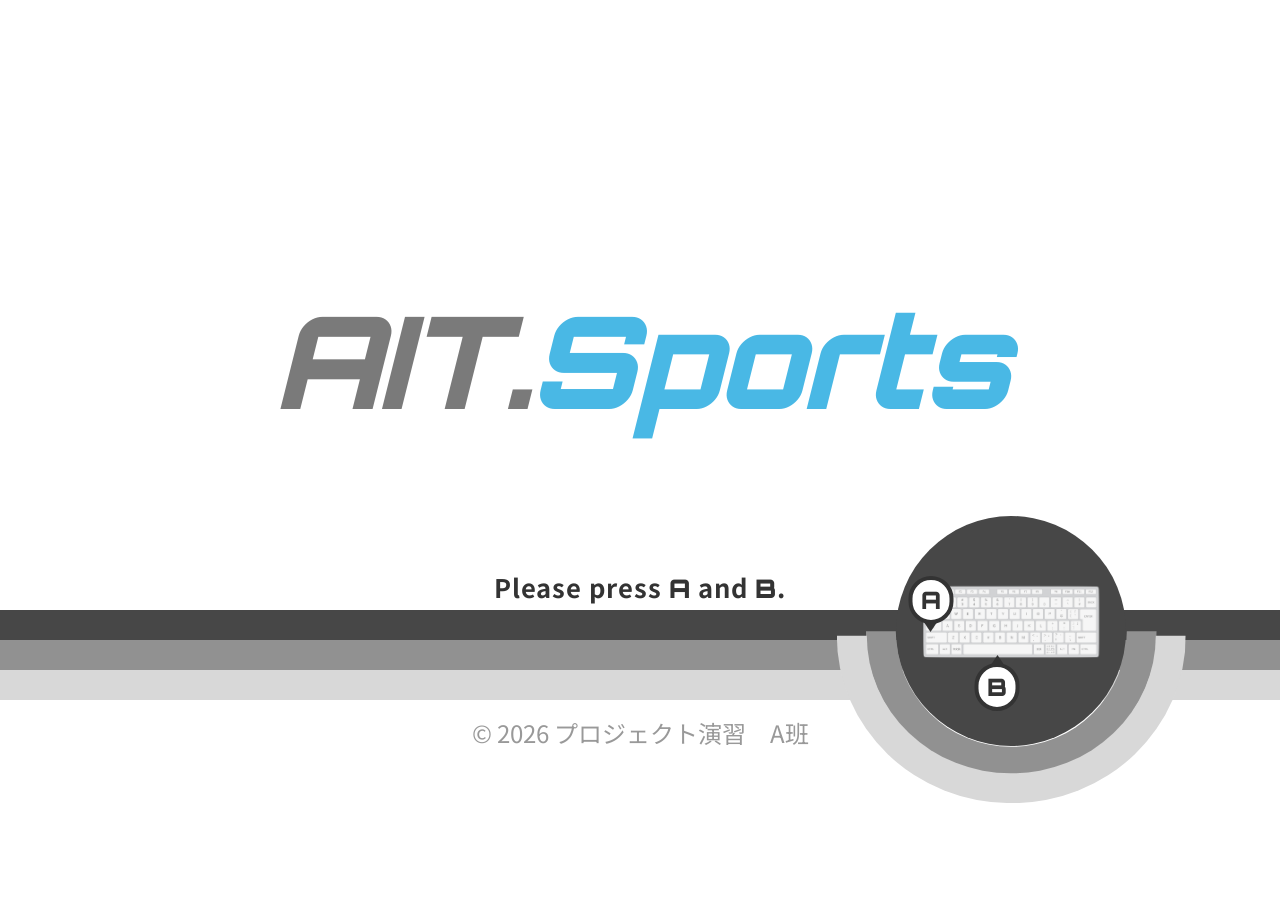
<file: Title/index.html>
<!DOCTYPE html>
<html lang="ja">
<head>
  <meta charset="UTF-8">
  <meta name="viewport" content="width=device-width, initial-scale=1.0">
  <title>AIT.Sports</title>
  <link rel="stylesheet" href="title.css">
</head>
<body>
  <div class="title-screen">

    <!-- ロゴ -->
    <div class="logo">
      <span class="logo-ait">AIT.</span><span class="logo-sports">Sports</span>
    </div>

        <!-- プロンプトテキスト -->
    <p class="prompt-text">Please press <strong>A</strong> and <strong>B</strong>.</p>

    <!-- 3本線 + コントローラー円 エリア -->
    <div class="bottom-bar">

      <!-- 3本線 -->
      <div class="lines-wrap">　
        <div class="line line-1"></div>
        <div class="line line-2" id="line2"></div>
        <div class="line line-3" id="line3"></div>
      </div>

      <!-- コントローラー円 -->
      <div class="ctrl-circle" id="ctrlCircle">
        <!-- キーボード画像（background-transparentで入れ替え可） -->
        <img class="keyboard-img" src="../img/keyboard.png" alt="keyboard"
             onerror="this.style.display='none'">

        <!-- Aの吹き出し -->
        <div class="bubble bubble-a" id="bubbleA">
          <span class="bubble-label">A</span>
          <div class="bubble-tail tail-a"></div>
        </div>

        <!-- Bの吹き出し -->
        <div class="bubble bubble-b" id="bubbleB">
          <span class="bubble-label">B</span>
          <div class="bubble-tail tail-b"></div>
        </div>

      </div>
    </div>



    <!-- フッター -->
    <div class="footer">© 2026 プロジェクト演習　A班</div>

  </div>

  <script src="title.js"></script>
</body>
</html>
</file>
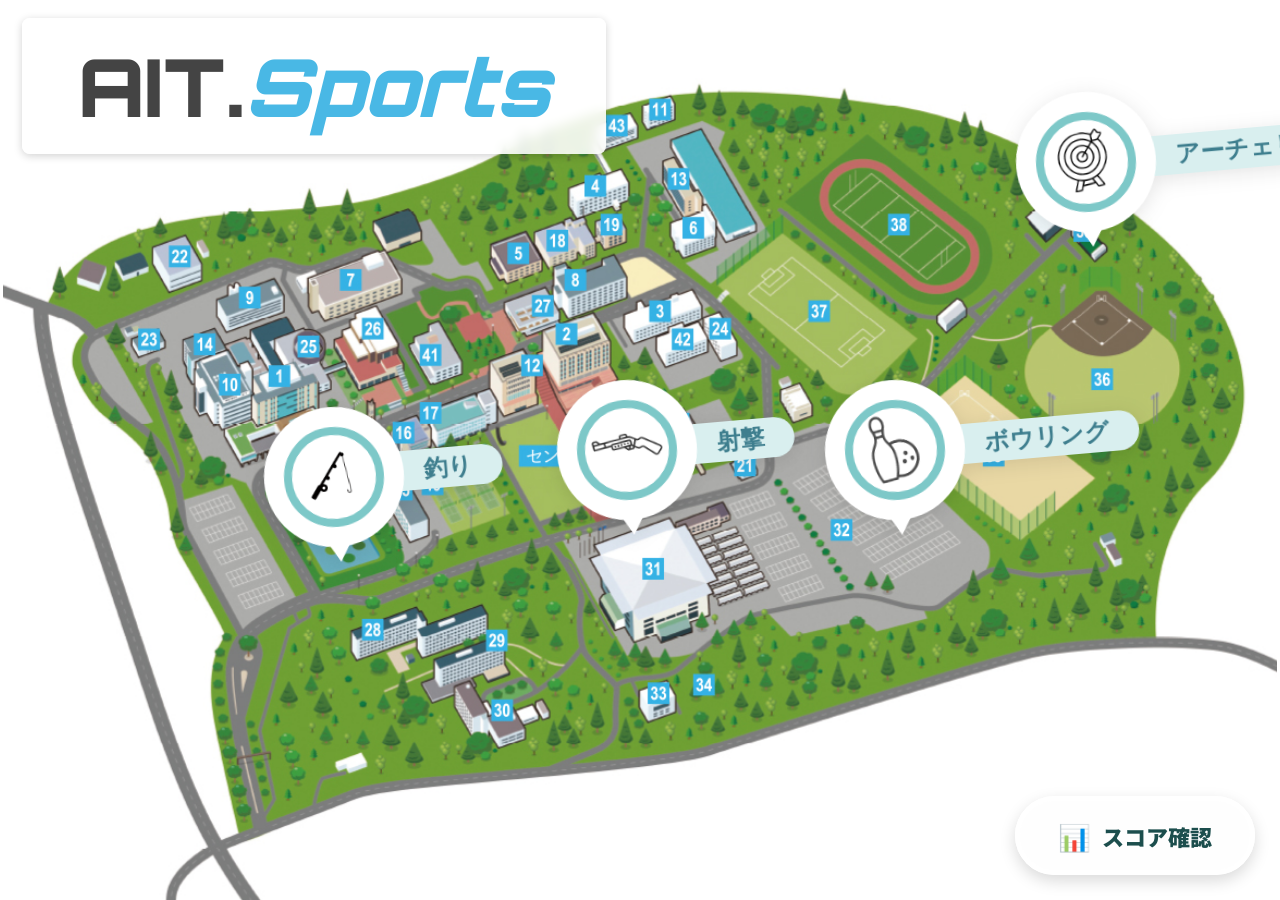
<file: Home/home.html>
<!DOCTYPE html>
<html lang="ja">
<head>
  <meta charset="UTF-8">
  <meta name="viewport" content="width=device-width, initial-scale=1.0">
  <title>AIT.Sports – ホーム</title>
  <link rel="stylesheet" href="home.css">
</head>
<body>

<div class="home-screen">

  <a class="home-logo" href="../Title/index.html" aria-label="タイトルへ戻る">
    <span class="logo-ait">AIT.</span><span class="logo-sports">Sports</span>
  </a>

  <div class="map-container" id="mapContainer">

    <img class="map-bg" src="../img/map_bg.png" alt="Campus Map"
         onerror="this.style.display='none'; document.getElementById('mapContainer').classList.add('no-image')">

    <a class="callout" href="../Fishing/src/index.html"
       style="--x: 26%; --y: 53%;"
       data-sport="fishing">
      <div class="callout__bubble">
        <div class="callout__icon">
          <img src="../img/icon_fishing.png" alt="釣り"
               onerror="this.outerHTML='<span class=\'icon-emoji\'>🎣</span>'">
        </div>
        <div class="callout__label">釣り</div>
      </div>
    </a>

    <a class="callout" href="../Shooting/index.html"
       style="--x: 49%; --y: 50%;"
       data-sport="shooting">
      <div class="callout__bubble">
        <div class="callout__icon">
          <img src="../img/icon_shooting.png" alt="射的"
               onerror="this.outerHTML='<span class=\'icon-emoji\'>🔫</span>'">
        </div>
        <div class="callout__label">射撃</div>
      </div>
    </a>

    <a class="callout" href="../Bowling/index.html"
       style="--x: 70%; --y: 50%;"
       data-sport="bowling">
      <div class="callout__bubble">
        <div class="callout__icon">
          <img src="../img/icon_bowling.png" alt="ボウリング"
               onerror="this.outerHTML='<span class=\'icon-emoji\'>🎳</span>'">
        </div>
        <div class="callout__label">ボウリング</div>
      </div>
    </a>

    <a class="callout" href="../Archery/index.html"
       style="--x: 85%; --y: 18%;"
       data-sport="archery">
      <div class="callout__bubble">
        <div class="callout__icon">
          <img src="../img/icon_archery.png" alt="アーチェリー"
               onerror="this.outerHTML='<span class=\'icon-emoji\'>🏹</span>'">
        </div>
        <div class="callout__label">アーチェリー</div>
      </div>
    </a>

  </div><button class="wii-score-btn" onclick="openScoreModal()">
    <span class="wii-score-icon">📊</span>
    <span class="wii-score-label">スコア確認</span>
  </button>

  <div id="scoreModal" class="wii-modal">
    <div class="wii-modal-box">
      <div class="wii-modal-header">
        <h2>🏆 ユーザー別ランク一覧</h2>
      </div>
      
      <div class="wii-modal-body" id="scoreModalBody">
        </div>
      
      <div class="wii-modal-footer">
        <button class="wii-modal-close-btn" onclick="closeScoreModal()">閉じる</button>
      </div>
    </div>
  </div>

</div><script src="home.js"></script>
</body>
</html>
</file>
<file: Title/title.css>
/* ===== title.css ===== */
@import url('https://fonts.googleapis.com/css2?family=Orbitron:wght@900&family=Noto+Sans+JP:wght@700&display=swap');

:root {
  --sky:     #49b8e5;
  --orange:  #f5a623;
  --line1:   #474747;   /* 1本目：薄グレー */
  --line2:   #919191;   /* 2本目：中グレー（A押下でオレンジ） */
  --line3:   #d8d8d8;   /* 3本目：やや薄グレー（B押下で水色） */
  --circle-border: #888888; /* 円枠の初期色 */
  --white:   #ffffff;
}

*, *::before, *::after { box-sizing: border-box; margin: 0; padding: 0; }

html, body {
  width: 100%; height: 100%;
  overflow: hidden;
  background: #fff;
  font-family: 'Noto Sans JP', sans-serif;
}

/* ════════════════════════
   画面全体
════════════════════════ */
.title-screen {
  position: relative;
  width: 100vw; height: 100vh;
  display: flex;
  flex-direction: column;
  align-items: center;
  justify-content: center;
  background: #ffffff;
}

/* ════════════════════════
   ロゴ
════════════════════════ */
.logo {
  font-family: 'Orbitron', sans-serif;
  font-size: clamp(3rem, 10vw, 17rem);
  font-weight: 900;
  font-style: italic;
  letter-spacing: -2px;
  line-height: 1;
  margin-bottom: 6vh;
  animation: logoIn .8s cubic-bezier(.22,1,.36,1) both;
}
.logo-ait    { color: #7a7a7a; }
.logo-sports { color: var(--sky); }

@keyframes logoIn {
  from { opacity: 0; transform: translateY(-24px); }
  to   { opacity: 1; transform: translateY(0); }
}

/* ════════════════════════
   3本線 ＋ 円のラッパー
════════════════════════ */
.bottom-bar {
  position: absolute; 
  bottom: 200px;
  width: 100%;
  display: flex;
  flex-direction: column;
  align-items: center;
}

/* ── 3本線 ── */
.lines-wrap {
  width: 100%;
  display: flex;
  flex-direction: column;
  gap: 0;
  position: relative;
  z-index: 1;
}

.line { 
  width: 100%;
  height: 32px;
  min-height: 30px;
  transition: background .2s; 
}

/* 初期状態：3本とも別グレー */
.line-1 { height: 6px;  background: var(--line1); }
.line-2 { height: 10px; background: var(--line2); }
.line-3 { height: 6px;  background: var(--line3); }

/* A押下 → 2本目オレンジ */
.line-2.key-a { background: var(--orange); }
/* B押下 → 3本目水色 */
.line-3.key-b { background: var(--sky); }

/* ── コントローラー円 ── */
.ctrl-circle {
  position: absolute;
  top: -70px;
  right: 12%;
  width: clamp(140px, 18vw, 250px);
  aspect-ratio: 1;
  border-radius: 50%;
  background: var(--line1);
  border: none;
  display: flex;
  align-items: center;
  justify-content: center;
  overflow: visible;
  z-index: 3;
}

/* 円周の半円ライン（参考画像のオレンジ/水色） */
.ctrl-circle::before,
.ctrl-circle::after {
  content: '';
  position: absolute;
  left: 50%;
  top: 50%;
  transform: translate(-50%, -50%);
  border-radius: 50%;
  pointer-events: none;
  z-index: 0;
}

.ctrl-circle::before {
  width: calc(100% + 60px);
  height: calc(100% + 60px);
  border: 30px solid var(--line2);
  border-top-color: transparent;
  clip-path: inset(50% -20% -20% -20%);
  border-left-color: var(--line2);
  border-right-color: var(--line2);
  border-bottom-color: var(--line2);
}

.ctrl-circle::after {
  width: calc(100% + 118px);
  height: calc(100% + 105px);
  top: 52%;
  border: 30px solid var(--line3);
  border-top-color: transparent;
  clip-path: inset(50% -26% -26% -26%);
  border-left-color: var(--line3);
  border-right-color: var(--line3);
  border-bottom-color: var(--line3);
}

.ctrl-circle.key-a::before {
  border-left-color: var(--orange);
  border-right-color: var(--orange);
  border-bottom-color: var(--orange);
}

.ctrl-circle.key-b::after {
  border-left-color: var(--sky);
  border-right-color: var(--sky);
  border-bottom-color: var(--sky);
}

/* ── キーボード画像 ── */
.keyboard-img {
  position: absolute;
  top: 46%;
  left: 50%;
  transform: translate(-50%, -50%);
  width: 78%;
  height: auto;
  object-fit: contain;
  pointer-events: none;
  user-select: none;
  z-index: 2;
}

/* ════════════════════════
   吹き出し（共通）
   初期：白背景＋黒文字
   押下：黒背景＋白文字
════════════════════════ */
.bubble {
  position: absolute;
  background: #ffffff;
  border: 4px solid #333333;
  border-radius: 24px;
  padding: 8px 8px;
  display: flex;
  align-items: center;
  justify-content: center;
  transition: background .15s, border-color .15s;
  min-width: 45px;
  z-index: 5;
}

.bubble-label {
  font-family: 'Orbitron', sans-serif;
  font-size: clamp(.9rem, 2.5vw, 1.5rem);
  font-weight: 900;
  color: #333333;
  transition: color .15s;
  line-height: 1;
}

/* ── Aの吹き出し：左上配置 ── */
.bubble-a {
  top: 47%;
  left: 15%;
  transform: translate(-50%, -100%);
}

/* ── Bの吹き出し：右下配置 ── */
.bubble-b {
  bottom: 36%;
  right: 56%;
  transform: translate(50%, 100%);
}

/* 吹き出しの尻尾（A：下向き） */
.bubble-a::after {
  content: '';
  position: absolute;
  bottom: -12px; left: 50%;
  transform: translateX(-50%);
  border-left: 8px solid transparent;
  border-right: 8px solid transparent;
  border-top: 12px solid #333333;
  transition: border-top-color .15s;
}

/* 吹き出しの尻尾（B：上向き） */
.bubble-b::after {
  content: '';
  position: absolute;
  top: -12px; left: 50%;
  transform: translateX(-50%);
  border-left: 8px solid transparent;
  border-right: 8px solid transparent;
  border-bottom: 12px solid #333333;
  transition: border-bottom-color .15s;
}


/* ── A押下：Aの吹き出し → 黒背景＋白文字 ── */
.bubble-a.key-a               { background: #333333; border-color: #ffffff; }
.bubble-a.key-a .bubble-label { color: #ffffff; }
.bubble-a.key-a::after        { border-top-color: #ffffff;  }


/* ── B押下：Bの吹き出し → 黒背景＋白文字 ── */
.bubble-b.key-b               { background: #333333; border-color: #ffffff; }
.bubble-b.key-b .bubble-label { color: #ffffff; }
.bubble-b.key-b::after        { border-bottom-color: #ffffff; }

/* ════════════════════════
   プロンプトテキスト
════════════════════════ */
.prompt-text {
  margin-top: 10vh;
  font-size: clamp(.9rem, 2vw, 12rem);
  font-weight: 700;
  color: #333;
  letter-spacing: .04em;
}
.prompt-text strong {
  font-family: 'Orbitron', sans-serif;
  font-weight: 900;
}

/* ════════════════════════
   フッター
════════════════════════ */
.footer {
  position: absolute;
  bottom: 150px;
  left: 50%;
  transform: translateX(-50%);
  font-size: 24px;
  color: #999;
  white-space: nowrap;
}

/* ════════════════════════
   遷移フラッシュ
════════════════════════ */
.flash-out { animation: flashOut .45s forwards; }
@keyframes flashOut {
  0%   { opacity: 1; filter: brightness(1); }
  100% { opacity: 0; filter: brightness(1); }
}
</file>
<file: Home/home.css>
/* ===== home.css ===== */
@import url('https://fonts.googleapis.com/css2?family=Orbitron:wght@700;900&family=Noto+Sans+JP:wght@400;700;900&display=swap');

:root {
  --sky: #49b8e5;
  --sky-dark: #2a9bc7;
  --white: #fff;
  --dark: #2c3e50;
  --shadow-sm: 0 2px 8px rgba(0,0,0,.18);
  --shadow-md: 0 4px 20px rgba(0,0,0,.22);
  --callout-w: clamp(80px, 12vw, 120px);
  --bubble-r: 14px;
  --wii-dark-teal: #1c4e4d;
  --wii-light-teal: #d6f7f4;
}

*, *::before, *::after { box-sizing: border-box; margin: 0; padding: 0; }

html, body {
  width: 100%; height: 100%;
  overflow: hidden;
  background: #3a7d44;
  font-family: 'Noto Sans JP', sans-serif;
}

/* ── Full screen wrapper ── */
.home-screen {
  position: relative;
  width: 100vw; height: 100vh;
  display: flex;
  align-items: stretch;
}

/* ── AIT.Sports badge ── */
.home-logo {
  position: absolute;
  top: 1.1rem; left: 1.4rem;
  z-index: 20;
  display: inline-block;
  font-family: 'Orbitron', sans-serif;
  font-size: clamp(5rem, 2.5vw, 7rem);
  font-weight: 900;
  background: rgba(255,255,255,.88);
  backdrop-filter: blur(6px);
  padding: .35em .7em;
  border-radius: 8px;
  box-shadow: var(--shadow-sm);
  line-height: 1;
  text-decoration: none;
  cursor: pointer;
}

.home-logo .logo-ait    { color: #444; }
.home-logo .logo-sports { color: var(--sky); font-style: italic; }

/* ═══════════════════════════════════
   MAP CONTAINER
════════════════════════════════════ */
.map-container {
  position: relative;
  width: 100%;
  height: 100%;
  overflow: hidden;
}

.map-bg {
  width: 100%;
  height: 100%;
  object-fit: contain;
  background-color: #ffffff;
  object-position: center center;
  display: block;
  user-select: none;
  -webkit-user-drag: none;
}

.map-container.no-image {
  background: linear-gradient(145deg, #4a9e5c 0%, #3a7d44 40%, #5ab068 70%, #2d6b38 100%);
}

/* ═══════════════════════════════════
   CALLOUT TEMPLATE
════════════════════════════════════ */
.callout {
  position: absolute;
  top: var(--y);
  left: var(--x);
  top: calc(var(--map-top, 0px) + var(--map-height, 100%) * var(--y-num, 0.5));
  left: calc(var(--map-left, 0px) + var(--map-width, 100%) * var(--x-num, 0.5));
  transform: translate(-50%, -50%) rotate(-5deg);
  text-decoration: none;
  display: flex;
  align-items: center;
  filter: drop-shadow(0 4px 10px rgba(0,0,0,0.1));
  transition: transform 0.25s ease, filter 0.25s ease;
  z-index: 10;
}

.callout__bubble {
  position: relative;
  width: 140px; 
  height: 140px;
  background: #ffffff;
  border-radius: 50%;
  display: flex;
  align-items: center;
  justify-content: center;
  flex-shrink: 0;
}

.callout__bubble::after {
  content: '';
  position: absolute;
  bottom: -15px;
  left: 50%;
  transform: translateX(-50%);
  border-left: 15px solid transparent;
  border-right: 15px solid transparent;
  border-top: 25px solid #ffffff;
}

.callout__icon {
  width: 100px;
  height: 100px;
  background: #ffffff; 
  border: 8px solid #7dc8c8; 
  border-radius: 50%;
  display: flex;
  align-items: center;
  justify-content: center;
  box-sizing: border-box;
  position: relative;
  z-index: 2; 
}

.callout__icon img {
  width: 110%;
  height: 110%;
  object-fit: contain;
}

.callout__label {
  position: absolute;
  left: 80px; 
  top: 50%;
  transform: translateY(-50%);
  background: #d9efef; 
  color: #3e7e8e;    
  font-family: "Hiragino Kaku Gothic ProN", "Meiryo", sans-serif;
  font-weight: bold;
  font-size: 1.5rem;
  padding: 4px 30px 4px 80px; 
  border-radius: 0 100px 100px 0px; 
  white-space: nowrap;
  z-index: -1; 
  transition: background-color 0.25s ease, color 0.25s ease;
}

.callout__icon {
  transition: transform 0.25s ease, box-shadow 0.25s ease, border-color 0.25s ease;
}

.callout:hover,
.callout:focus-visible,
.callout.keyboard-focus {
  transform: translate(-50%, -53%) rotate(-2deg) scale(1.05);
  filter: drop-shadow(0 12px 20px rgba(0,0,0,0.25));
}

.callout:hover .callout__icon,
.callout:focus-visible .callout__icon,
.callout.keyboard-focus .callout__icon {
  animation: callout-wobble 0.9s ease-in-out infinite;
  border-color: #49b8e5;
  box-shadow: 0 0 0 8px rgba(73, 184, 229, 0.2);
}

.callout:hover .callout__label,
.callout:focus-visible .callout__label,
.callout.keyboard-focus .callout__label {
  background: #c8ebff;
  color: #236a86;
}

@keyframes callout-wobble {
  0%, 100% { transform: rotate(0deg); }
  25% { transform: rotate(-3deg); }
  75% { transform: rotate(3deg); }
}

/* ═══════════════════════════════════
   NEW WII SPORTS STYLE SCORE BUTTON (大型化&馴染むデザイン)
════════════════════════════════════ */
.wii-score-btn {
  position: fixed;
  bottom: 25px;
  right: 25px;
  z-index: 100;
  
  display: flex;
  align-items: center;
  justify-content: center;
  gap: 12px;
  
  width: 240px;
  padding: 16px 0;
  
  font-family: 'Noto Sans JP', sans-serif;
  font-size: 22px;
  font-weight: 900;
  color: var(--wii-dark-teal);
  background: rgba(254, 254, 254, 0.92);
  
  border: 5px solid #ffffff;
  border-radius: 40px;
  cursor: pointer;
  box-shadow: 0 6px 16px rgba(0,0,0,0.15);
  transition: all 0.25s ease;
  outline: none;
}

.wii-score-btn:hover {
  transform: scale(1.06);
  background: var(--wii-light-teal);
  box-shadow: 0 8px 22px rgba(0,0,0,0.22);
}

.wii-score-icon {
  font-size: 26px;
}

/* ═══════════════════════════════════
   WII STYLE POPUP MODAL UI
════════════════════════════════════ */
.wii-modal {
  position: fixed;
  inset: 0;
  z-index: 300;
  background: rgba(0, 0, 0, 0.4);
  backdrop-filter: blur(4px);
  -webkit-backdrop-filter: blur(4px);
  display: flex;
  align-items: center;
  justify-content: center;
  opacity: 0;
  pointer-events: none;
  transition: opacity 0.3s ease;
}

.wii-modal.show {
  opacity: 1;
  pointer-events: auto;
}

.wii-modal-box {
  background: #ffffff;
  border: 6px solid var(--wii-dark-teal);
  border-radius: 28px;
  width: 95%;
  max-width: 580px;
  box-shadow: 0 12px 45px rgba(0,0,0,0.3);
  display: flex;
  flex-direction: column;
  overflow: hidden;
  animation: wiiModalPop 0.3s cubic-bezier(0.175, 0.885, 0.32, 1.15) forwards;
}

@keyframes wiiModalPop {
  from { transform: scale(0.85); }
  to { transform: scale(1); }
}

.wii-modal-header {
  background: var(--wii-light-teal);
  padding: 20px;
  text-align: center;
  border-bottom: 3px solid rgba(28, 78, 77, 0.15);
  color: var(--wii-dark-teal);
}
.wii-modal-header h2 {
  font-size: 22px;
  font-weight: 900;
}

.wii-modal-body {
  padding: 24px;
  max-height: 400px;
  overflow-y: auto;
  background: #f9fbfb;
}

/* ユーザーデータ表示カード */
.wii-user-score-card {
  background: #ffffff;
  border: 2px solid rgba(28, 78, 77, 0.15);
  border-radius: 16px;
  padding: 16px;
  margin-bottom: 14px;
  box-shadow: 0 3px 8px rgba(0,0,0,0.03);
}
.wii-user-score-card:last-child {
  margin-bottom: 0;
}

.wii-card-username {
  font-size: 18px;
  font-weight: 900;
  color: var(--wii-dark-teal);
  margin-bottom: 10px;
  padding-bottom: 6px;
  border-bottom: 2px dashed rgba(28, 78, 77, 0.1);
}

/* 4つのゲームを綺麗に並べるグリッドレイアウト */
.wii-games-grid {
  display: grid;
  grid-template-columns: repeat(4, 1fr);
  gap: 6px;
}

.wii-game-status-box {
  background: rgba(214, 247, 244, 0.25);
  border: 1px solid rgba(28, 78, 77, 0.08);
  border-radius: 10px;
  padding: 10px 2px;
  text-align: center;
}

.wii-game-name {
  font-size: 11px;
  font-weight: 700;
  color: #668887;
  margin-bottom: 4px;
}

.wii-game-rank {
  font-size: 16px;
  font-weight: 900;
  color: var(--wii-dark-teal);
}

/* ランクごとの文字カラー */
.rank-s-text { color: #ffaa00; font-size: 18px; }
.rank-a-text { color: #ff4444; }
.rank-b-text { color: #3377ff; }
.rank-c-text { color: #555555; }
.rank-d-text { color: #888888; }
.unplayed-text { color: #b0c2c1; font-size: 12px; font-weight: 700; }

.no-user-msg {
  text-align: center;
  color: #779998;
  font-weight: 700;
  padding: 30px 0;
}

.wii-modal-footer {
  padding: 16px;
  display: flex;
  justify-content: center;
  background: #ffffff;
  border-top: 1px solid rgba(28, 78, 77, 0.08);
}

.wii-modal-close-btn {
  width: 160px;
  padding: 10px 0;
  font-size: 18px;
  font-weight: 900;
  color: var(--wii-dark-teal);
  background: #ffffff;
  border: 3px solid var(--wii-dark-teal);
  border-radius: 25px;
  cursor: pointer;
  transition: all 0.15s;
}
.wii-modal-close-btn:hover {
  background: var(--wii-dark-teal);
  color: #ffffff;
}

/* ── Responsive fine-tuning ── */
@media (max-width: 600px) {
  .home-logo {
    font-size: .85rem;
    padding: .3em .55em;
  }
  .wii-games-grid {
    grid-template-columns: repeat(2, 1fr);
  }
}
</file>
